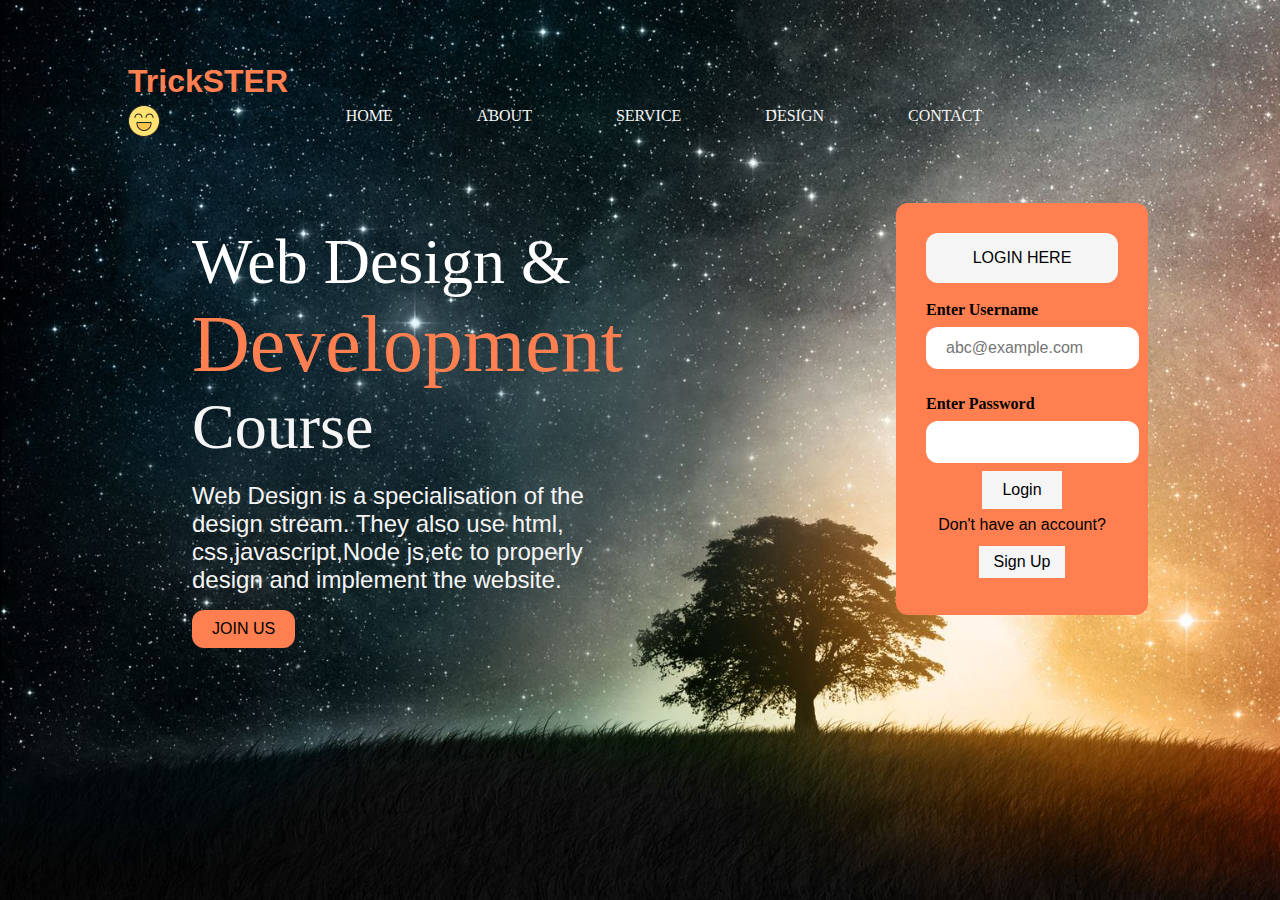
<file: index.html>
<!DOCTYPE html>
<html lang="en">
<head>
    <meta charset="UTF-8">
    <meta http-equiv="X-UA-Compatible" content="IE=edge">
    <meta name="viewport" content="width=device-width, initial-scale=1.0">
    <link rel="stylesheet" href="style.css">
    <title>Project</title>
</head>
<body>
    <div id="container">
        <div id="name_logo">
            TrickSTER 
            <div id="smile">
                <img src="smile.png" alt="">
            </div>
            
        </div>
        <nav class="nav">
            <ul >
                <li>
                    <a href="#">HOME</a>

                </li>
                <li>
                    <a href="#">ABOUT</a>
                            
                </li>
                
                <li>
                    <a href="#">SERVICE</a>
                </li>
                <li>
                    <a href="#">DESIGN</a>
                </li>
                <li>
                    <a href="#">CONTACT</a>
                </li>
                
            </ul>
                        
        </nav>
        <div class="vertical-menu">
            <a href="#">Home</a>
            <a href="#">About</a>
            <a href="#">Service</a>
            <a href="#">Design</a>
            <a href="#">Contact</a>
        </div>
        <div id="search_bar">
            <form action="">
            <input type="text" placeholder="Search.." id="input1">
            <button type="submit" id="search_button">Search</button>
        </form>
        </div>
        <div id="login">
            <div id="login_here"> 
            <button id="login_her">LOGIN HERE</button>
            </div>
            <br>
            <div id="modal">
                <form action="">
                    <div>
                        <label for="uname"> <b>Enter Username</b> </label>
                        <!-- <br> -->
                        <input type="text" placeholder="abc@example.com" name="uname" id="uname" class="input_class" required>
    
                    </div>
                    <br> 
                   <div>
                    <label for="psw"><b>Enter Password</b></label>
                    <!-- <br> -->
                    <input type="password" placeholder="" required name="psw" id="psw" class="input_class">
                   </div>
                   <div id="login_me">
                     <button type="submit" id="login_button">Login</button>
                   </div> 
                   
                    
                </form>
                <div id="signup">
                <p class="padding">Don't have an account?</p>
                <p class="padding"><button type="" id="signup_button">Sign Up</button> </p>
                </div>

            </div>
        </div>
        
        <div id="div1">
            <p id="p1">Web Design &</p>
            <p id="p2">Development</p>
            <p id="p3">Course</p>
            <br>
            <p id="p4">Web Design is a specialisation of the design stream. They also use html, css,javascript,Node js,etc to properly design and implement the website.</p>
            <div id="p6">
               <div id="p7">
                HTML,CSS,JAVASCRIPT,NODE JS,ETC. INCLUDED!!
                
               </div>
            </div>
            <p id="p5">
                <a href="https://www.google.com/" target="_blank">
                <button type="button" id="button1">JOIN US</button>
                </a>

            </p>
        </div>
    </div>
</body>
</html>
</file>
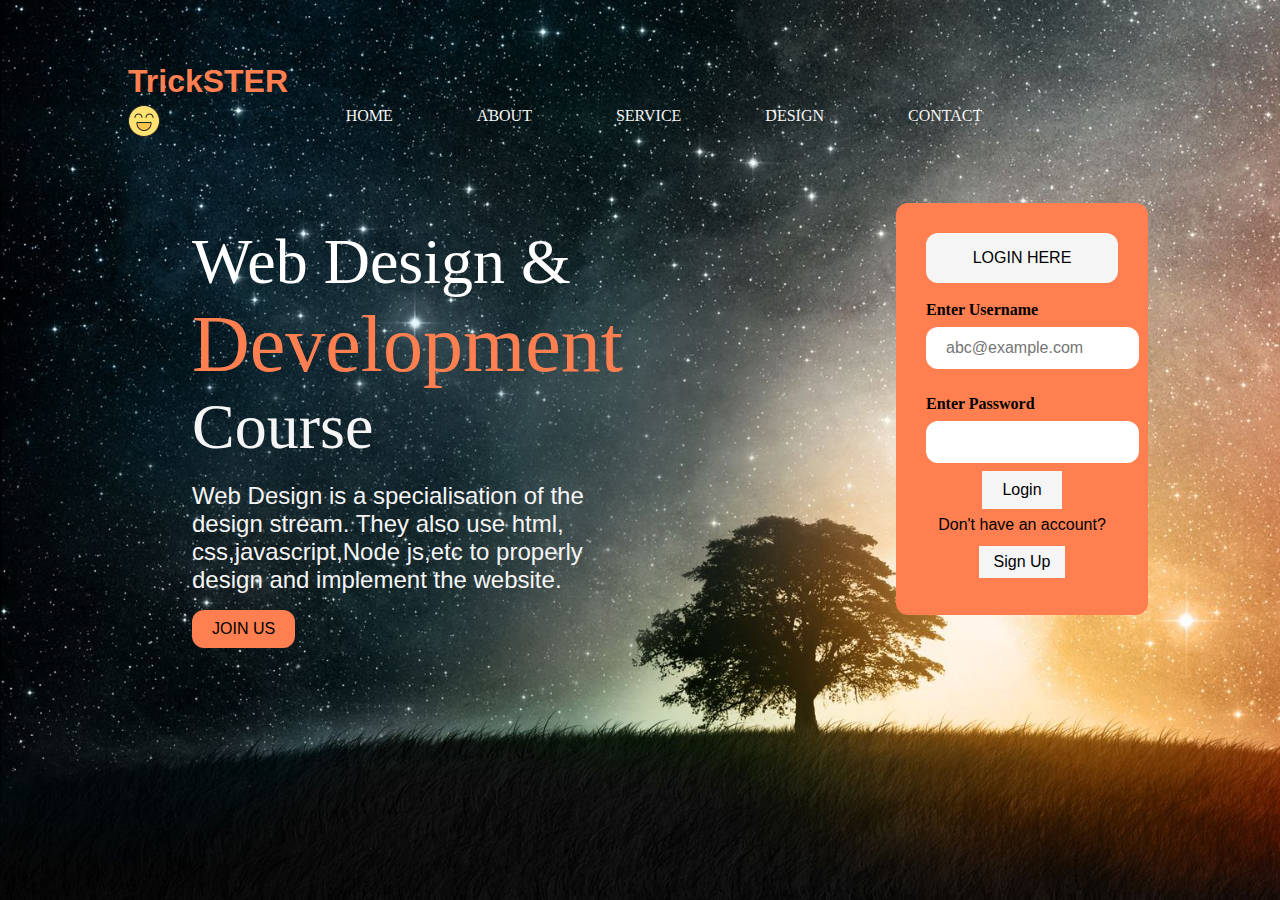
<file: project.html>
<!DOCTYPE html>
<html lang="en">
<head>
    <meta charset="UTF-8">
    <meta http-equiv="X-UA-Compatible" content="IE=edge">
    <meta name="viewport" content="width=device-width, initial-scale=1.0">
    <link rel="stylesheet" href="project.css">
    <title>Project</title>
</head>
<body>
    <div id="container">
        <div id="name_logo">
            TrickSTER 
            <div id="smile">
                <img src="smile.png" alt="">
            </div>
            
        </div>
        <nav class="nav">
            <ul >
                <li>
                    <a href="#">HOME</a>

                </li>
                <li>
                    <a href="#">ABOUT</a>
                            
                </li>
                
                <li>
                    <a href="#">SERVICE</a>
                </li>
                <li>
                    <a href="#">DESIGN</a>
                </li>
                <li>
                    <a href="#">CONTACT</a>
                </li>
                
            </ul>
                        
        </nav>
        <div class="vertical-menu">
            <a href="#">Home</a>
            <a href="#">About</a>
            <a href="#">Service</a>
            <a href="#">Design</a>
            <a href="#">Contact</a>
        </div>
        <div id="search_bar">
            <form action="">
            <input type="text" placeholder="Search.." id="input1">
            <button type="submit" id="search_button">Search</button>
        </form>
        </div>
        <div id="login">
            <div id="login_here"> 
            <button id="login_her">LOGIN HERE</button>
            </div>
            <br>
            <div id="modal">
                <form action="">
                    <div>
                        <label for="uname"> <b>Enter Username</b> </label>
                        <!-- <br> -->
                        <input type="text" placeholder="abc@example.com" name="uname" id="uname" class="input_class" required>
    
                    </div>
                    <br> 
                   <div>
                    <label for="psw"><b>Enter Password</b></label>
                    <!-- <br> -->
                    <input type="password" placeholder="" required name="psw" id="psw" class="input_class">
                   </div>
                   <div id="login_me">
                     <button type="submit" id="login_button">Login</button>
                   </div> 
                   
                    
                </form>
                <div id="signup">
                <p class="padding">Don't have an account?</p>
                <p class="padding"><button type="" id="signup_button">Sign Up</button> </p>
                </div>

            </div>
        </div>
        
        <div id="div1">
            <p id="p1">Web Design &</p>
            <p id="p2">Development</p>
            <p id="p3">Course</p>
            <br>
            <p id="p4">Web Design is a specialisation of the design stream. They also use html, css,javascript,Node js,etc to properly design and implement the website.</p>
            <div id="p6">
               <div id="p7">
                HTML,CSS,JAVASCRIPT,NODE JS,ETC. INCLUDED!!
                
               </div>
            </div>
            <p id="p5">
                <a href="https://www.google.com/" target="_blank">
                <button type="button" id="button1">JOIN US</button>
                </a>

            </p>
        </div>
    </div>
</body>
</html>
</file>
<file: style.css>
body{
    margin: 0;
    padding: 0;
    overflow: hidden;
}
#container{
    height: 100vh;
    width: 100vw;    
    background-image: url(IMAGE.jpg);
    background-size: cover;
    background-repeat: no-repeat;
    margin: 0;
    padding: 0;
    position: relative;
    cursor: default;
}
#div1{
    position: absolute;
    top: 25vh;
    left: 15vw;
    width: 35vw;
}
#div1 #p1{
    padding: 0;
    margin: 0;
    font-size: 4rem;
    color: white;
}
#div1 #p2{
    padding: 0;
    margin: 0;
    font-size: 5rem;
    color: coral;
}
#div1 #p3{
    padding: 0;
    margin: 0;
    font-size: 4rem;
    color: whitesmoke;
}
#div1 #p4{
    padding: 0;
    margin: 0;
    font-size: 1.5rem;
    font-family: 'Gill Sans', 'Gill Sans MT', Calibri, 'Trebuchet MS', sans-serif;
    color: whitesmoke;
}
#button1{
    background-color: coral;
    text-align: center;
    border: none;
    color: black;
    font-size: 1rem;
    padding: 10px 20px;
    text-decoration: none;
    display: inline-block;
    border-radius: 12px;
    cursor: pointer;
}
ul {
    list-style-type: none;
    margin: 0;
    padding: 0;
    overflow: hidden;
    text-align: center;
  }
li {
      display: inline-block;
      margin: auto;
      padding-top: 1rem;
      padding-left: 3rem;
  }
li a {
    display: inline-block;
    color: whitesmoke;
    text-align: center;
    padding: 14px 16px;
    text-decoration: none;
    margin: auto;
  }
li a:hover {
color: coral;
  }
#name_logo{
    color: coral;
    position: relative;
    top: 7vh;
    left: 10vw;
    margin: 0;
    padding: 0;
    font-size: xx-large;
    font-family: 'Lucida Sans', 'Lucida Sans Regular', 'Lucida Grande', 'Lucida Sans Unicode', Geneva, Verdana, sans-serif;
    font-weight: bolder;
    width: 15vw;
    height: auto;
    /* border: 2px solid green; */
  }
#smile{
     display: inline-block;
     position: relative;
     top: 0.3rem;
     width: auto;
     height: auto;
  }
  #search_bar{
    display: inline-block;
    position: relative;
    left: 76vw;
    top: -6.6vh;
  }
  #input1{
    padding: 6px;
    margin-top: 8px;
    font-size: 17px;
    border: 0;
    margin: 0;
    border-radius: 12px 0px 0px 12px;
  }
  #search_button{
    padding: 6px 10px;
    margin-top: 8px;
    margin-right: 16px;
    background-color: coral;
    font-size: 17px;
    border: 0;
    margin-left: -5px;
    cursor: pointer;
    border-radius: 0px 12px 12px 0px;
  }
  #login{
    color: black;
    background-color: coral;
    position: absolute;
    top: 22.5vh;
    left: 70vw;
    height: auto;
    width: 15%;
    padding: 30px;
    border-radius: 12px;
  }
  #login_here{
    color: coral;
    background-color: whitesmoke;
    border: none;
    padding: 15px 32px;
    text-align: center;
    text-decoration: none;
    font-size: 16px;
    font-weight: 550;
    border-radius: 12px 12px 12px 12px;
  }
  #login_her{
    text-align: center;
    background-color: whitesmoke;
    color: black;
    border: none;
    font-size: 16px;
  }
  .vertical-menu{
    height: 0;
    width: 0;
    overflow: hidden;
  }
  #div1 #p6 {
     height: 0;
     width: 0;
     overflow: hidden;
  }
  .input_class{
    width: 90%;
    padding: 12px 20px;
    margin: 8px 0px;
    border: none;
    font-family: Verdana, Geneva, Tahoma, sans-serif;
    border-radius: 12px 12px 12px 12px;
    font-size: medium;
  }
  #login_me{
    text-align: center;
  }
  #login_button{
    background-color: whitesmoke;
    border: none;
    color: black;
    padding: 10px 20px;
    text-align: center;
    text-decoration: none;
    font-size: 16px;
    cursor: pointer;
  }
  #signup{
    text-align: center;
  }
  #signup p{
    border: 0;
    margin: 2px;
    font-family: Verdana, Geneva, Tahoma, sans-serif;
  }
  #signup_button{
    background-color: whitesmoke;
    border: none;
    color: black;
    padding: 7px 15px;
    text-align: center;
    text-decoration: none;
    font-size: 16px;
    cursor: pointer;
  }
  .padding{
    padding-top: 5px;
    padding-bottom: 5px;
  }
  @media screen and (max-width: 1281px) {
    #search_bar{
      height: 0;
      width: 0;
      overflow: hidden;
    }
  }
  @media screen and (max-width: 1025px) {
    #div1{
      top: 32.5vh;
    }
    #div1 #p1{
      font-size: 2rem;
    }
    #div1 #p2{
      font-size: 2.5rem;
    }
    #div1 #p3{
      font-size: 2rem;

    }
    #div1 #p4{
      font-size: 1rem;
    }
    li{
      padding-left: 0.5rem;
    }
    #search_bar{
      height: 0;
      width: 0;
      overflow: hidden;
    }
    #login{
      left: 62.5vw;
      font-size: small;
      height: 55vh;
      

    }
    .input_class{
      margin: 4px 0px;
      font-size: small;
    }
    .padding{
      padding-top: 1px;
      padding-bottom: 1px;
    }

  }
  @media screen and (max-width: 913px){
    #name_logo{
      top: 5vh;
      left: 2vw;
      color: coral;
    }
    #div1{
      top: 45vh;
    }
    #div1 #p1{
      font-size: 3rem;
    }
    #div1 #p2{
      font-size: 4rem;
    }
    #div1 #p3{
      font-size: 3rem;
    }
    #div1 #p4{
      font-size: 1.5rem;
    }
    #login{
      font-size: large;
      width: 30vw;
      left: 60vw;
      height: 30vh;
    }
    #container{
      background-image: url(new.png);
      background-size: cover;
      background-repeat: no-repeat;
    }
  
  }
  @media screen and (max-width: 821px) {
    #div1{
      top: 17.5vh;
      width: 45%;
      left: 12vw;
    }
    #login{
      top: 45vh;
    }
  }
  @media screen and (max-width: 541px) {
    /* ul {
      list-style-type: none;
      margin: 0;
      padding: 0;
      width: 60px;
    } 
    
    li a {
      display: block;
      background-color: #dddddd;
    } */
    #div1 #p1{
      font-size: 2rem;
    }
    #div1 #p2{
      font-size: 2.5rem;
    }
    #div1 #p3{
      font-size: 2rem;
    }
    #div1 #p4{
      height: 0;
      width: 0;
      overflow: hidden;
    }
    #div1 #p6{
      overflow: visible;
      position: relative;
    }
    #div1 #p6 #p7{
      font-size: 1rem;
      color: whitesmoke;
      position: absolute;
      top: -18px;
      font-family: 'Gill Sans', 'Gill Sans MT', Calibri, 'Trebuchet MS', sans-serif;
    }
    #div1 #p5{
      padding-top: 10px;
    }
    #div1{
      top: 25vh;
    }
    #login{
      left: 52.5vw;
      height: 54vh;
      top: 34vh;
      padding: 5px;
      margin: 5px;
      width: 37%;
      padding-bottom: 0;
      margin-bottom: 0;
    }
    .input_class{
      width: 80%;
      font-size: 12px;
    }
    .nav{
      height: 0;
      width: 0;
      overflow: hidden;
    }
    .vertical-menu {
      position: absolute;
      width: 200px;
      height: 100px;
      overflow-y: auto;
      left: 60vw;
    }
    
    .vertical-menu a {
      background-color: #eee;
      color: black;
      display: block;
      padding: 12px;
      text-decoration: none;
    }
    
    .vertical-menu a:hover {
      background-color: #ccc;
      color: coral;
    }
    
    .vertical-menu a.active {
      background-color: #04AA6D;
      color: white;
    }
  }
</file>
<file: project.css>
body{
    margin: 0;
    padding: 0;
    overflow: hidden;
}
#container{
    height: 100vh;
    width: 100vw;    
    background-image: url(IMAGE.jpg);
    background-size: cover;
    background-repeat: no-repeat;
    margin: 0;
    padding: 0;
    position: relative;
    cursor: default;
}
#div1{
    position: absolute;
    top: 25vh;
    left: 15vw;
    width: 35vw;
}
#div1 #p1{
    padding: 0;
    margin: 0;
    font-size: 4rem;
    color: white;
}
#div1 #p2{
    padding: 0;
    margin: 0;
    font-size: 5rem;
    color: coral;
}
#div1 #p3{
    padding: 0;
    margin: 0;
    font-size: 4rem;
    color: whitesmoke;
}
#div1 #p4{
    padding: 0;
    margin: 0;
    font-size: 1.5rem;
    font-family: 'Gill Sans', 'Gill Sans MT', Calibri, 'Trebuchet MS', sans-serif;
    color: whitesmoke;
}
#button1{
    background-color: coral;
    text-align: center;
    border: none;
    color: black;
    font-size: 1rem;
    padding: 10px 20px;
    text-decoration: none;
    display: inline-block;
    border-radius: 12px;
    cursor: pointer;
}
ul {
    list-style-type: none;
    margin: 0;
    padding: 0;
    overflow: hidden;
    text-align: center;
  }
li {
      display: inline-block;
      margin: auto;
      padding-top: 1rem;
      padding-left: 3rem;
  }
li a {
    display: inline-block;
    color: whitesmoke;
    text-align: center;
    padding: 14px 16px;
    text-decoration: none;
    margin: auto;
  }
li a:hover {
color: coral;
  }
#name_logo{
    color: coral;
    position: relative;
    top: 7vh;
    left: 10vw;
    margin: 0;
    padding: 0;
    font-size: xx-large;
    font-family: 'Lucida Sans', 'Lucida Sans Regular', 'Lucida Grande', 'Lucida Sans Unicode', Geneva, Verdana, sans-serif;
    font-weight: bolder;
    width: 15vw;
    height: auto;
    /* border: 2px solid green; */
  }
#smile{
     display: inline-block;
     position: relative;
     top: 0.3rem;
     width: auto;
     height: auto;
  }
  #search_bar{
    display: inline-block;
    position: relative;
    left: 76vw;
    top: -6.6vh;
  }
  #input1{
    padding: 6px;
    margin-top: 8px;
    font-size: 17px;
    border: 0;
    margin: 0;
    border-radius: 12px 0px 0px 12px;
  }
  #search_button{
    padding: 6px 10px;
    margin-top: 8px;
    margin-right: 16px;
    background-color: coral;
    font-size: 17px;
    border: 0;
    margin-left: -5px;
    cursor: pointer;
    border-radius: 0px 12px 12px 0px;
  }
  #login{
    color: black;
    background-color: coral;
    position: absolute;
    top: 22.5vh;
    left: 70vw;
    height: auto;
    width: 15%;
    padding: 30px;
    border-radius: 12px;
  }
  #login_here{
    color: coral;
    background-color: whitesmoke;
    border: none;
    padding: 15px 32px;
    text-align: center;
    text-decoration: none;
    font-size: 16px;
    font-weight: 550;
    border-radius: 12px 12px 12px 12px;
  }
  #login_her{
    text-align: center;
    background-color: whitesmoke;
    color: black;
    border: none;
    font-size: 16px;
  }
  .vertical-menu{
    height: 0;
    width: 0;
    overflow: hidden;
  }
  #div1 #p6 {
     height: 0;
     width: 0;
     overflow: hidden;
  }
  .input_class{
    width: 90%;
    padding: 12px 20px;
    margin: 8px 0px;
    border: none;
    font-family: Verdana, Geneva, Tahoma, sans-serif;
    border-radius: 12px 12px 12px 12px;
    font-size: medium;
  }
  #login_me{
    text-align: center;
  }
  #login_button{
    background-color: whitesmoke;
    border: none;
    color: black;
    padding: 10px 20px;
    text-align: center;
    text-decoration: none;
    font-size: 16px;
    cursor: pointer;
  }
  #signup{
    text-align: center;
  }
  #signup p{
    border: 0;
    margin: 2px;
    font-family: Verdana, Geneva, Tahoma, sans-serif;
  }
  #signup_button{
    background-color: whitesmoke;
    border: none;
    color: black;
    padding: 7px 15px;
    text-align: center;
    text-decoration: none;
    font-size: 16px;
    cursor: pointer;
  }
  .padding{
    padding-top: 5px;
    padding-bottom: 5px;
  }
  @media screen and (max-width: 1281px) {
    #search_bar{
      height: 0;
      width: 0;
      overflow: hidden;
    }
  }
  @media screen and (max-width: 1025px) {
    #div1{
      top: 32.5vh;
    }
    #div1 #p1{
      font-size: 2rem;
    }
    #div1 #p2{
      font-size: 2.5rem;
    }
    #div1 #p3{
      font-size: 2rem;

    }
    #div1 #p4{
      font-size: 1rem;
    }
    li{
      padding-left: 0.5rem;
    }
    #search_bar{
      height: 0;
      width: 0;
      overflow: hidden;
    }
    #login{
      left: 62.5vw;
      font-size: small;
      height: 55vh;
      

    }
    .input_class{
      margin: 4px 0px;
      font-size: small;
    }
    .padding{
      padding-top: 1px;
      padding-bottom: 1px;
    }

  }
  @media screen and (max-width: 913px){
    #name_logo{
      top: 5vh;
      left: 2vw;
      color: coral;
    }
    #div1{
      top: 45vh;
    }
    #div1 #p1{
      font-size: 3rem;
    }
    #div1 #p2{
      font-size: 4rem;
    }
    #div1 #p3{
      font-size: 3rem;
    }
    #div1 #p4{
      font-size: 1.5rem;
    }
    #login{
      font-size: large;
      width: 30vw;
      left: 60vw;
      height: 30vh;
    }
    #container{
      background-image: url(new.png);
      background-size: cover;
      background-repeat: no-repeat;
    }
  
  }
  @media screen and (max-width: 821px) {
    #div1{
      top: 17.5vh;
      width: 45%;
      left: 12vw;
    }
    #login{
      top: 45vh;
    }
  }
  @media screen and (max-width: 541px) {
    /* ul {
      list-style-type: none;
      margin: 0;
      padding: 0;
      width: 60px;
    } 
    
    li a {
      display: block;
      background-color: #dddddd;
    } */
    #div1 #p1{
      font-size: 2rem;
    }
    #div1 #p2{
      font-size: 2.5rem;
    }
    #div1 #p3{
      font-size: 2rem;
    }
    #div1 #p4{
      height: 0;
      width: 0;
      overflow: hidden;
    }
    #div1 #p6{
      overflow: visible;
      position: relative;
    }
    #div1 #p6 #p7{
      font-size: 1rem;
      color: whitesmoke;
      position: absolute;
      top: -18px;
      font-family: 'Gill Sans', 'Gill Sans MT', Calibri, 'Trebuchet MS', sans-serif;
    }
    #div1 #p5{
      padding-top: 10px;
    }
    #div1{
      top: 25vh;
    }
    #login{
      left: 52.5vw;
      height: 54vh;
      top: 34vh;
      padding: 5px;
      margin: 5px;
      width: 37%;
      padding-bottom: 0;
      margin-bottom: 0;
    }
    .input_class{
      width: 80%;
      font-size: 12px;
    }
    .nav{
      height: 0;
      width: 0;
      overflow: hidden;
    }
    .vertical-menu {
      position: absolute;
      width: 200px;
      height: 100px;
      overflow-y: auto;
      left: 60vw;
    }
    
    .vertical-menu a {
      background-color: #eee;
      color: black;
      display: block;
      padding: 12px;
      text-decoration: none;
    }
    
    .vertical-menu a:hover {
      background-color: #ccc;
      color: coral;
    }
    
    .vertical-menu a.active {
      background-color: #04AA6D;
      color: white;
    }
  }
</file>
